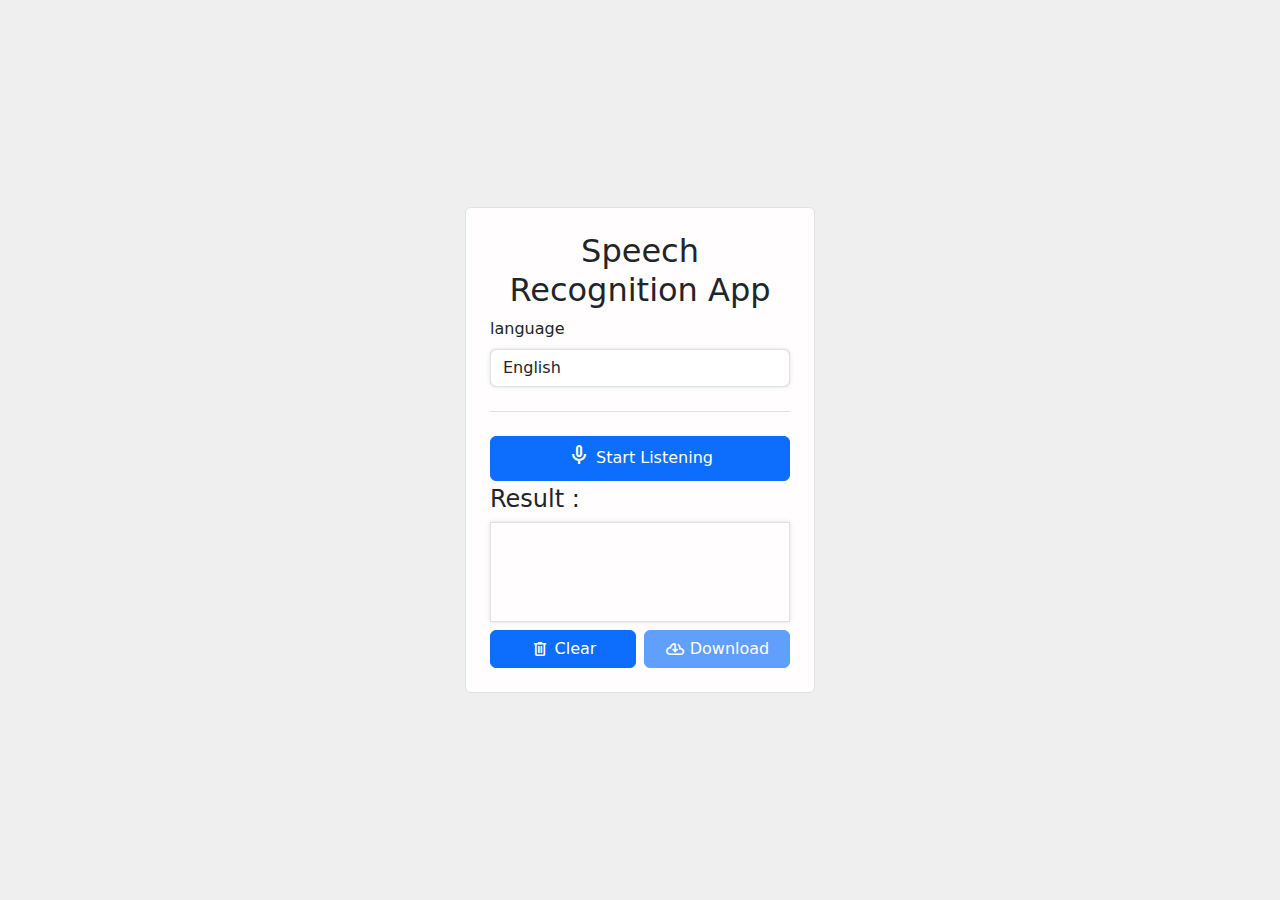
<file: index.html>
<!DOCTYPE html>
<html lang="en">

<head>
    <meta charset="UTF-8">
    <meta name="viewport" content="width=device-width, initial-scale=1.0">
    <title>Speech to Text App</title>
    <!-- material icon -->
    <link rel="stylesheet"
        href="https://fonts.googleapis.com/css2?family=Material+Symbols+Outlined:opsz,wght,FILL,GRAD@24,400,0,0" />
    <!-- bootstrap -->
    <link rel="stylesheet" href="https://cdn.jsdelivr.net/npm/bootstrap@5.3.2/dist/css/bootstrap.min.css">
    <link rel="stylesheet" href="./src/style/style.css">
</head>

<body>
    <div class="container d-flex align-items-center">
        <div id="Speech-form" class="border p-4 ">
            <div class="header">
                <h1 class="fs-2">Speech Recognition App</h1>
                <div id="language">
                    <label for="language-user" class="form-label">language</label>
                    <select name="language-user" id="language-user" class="form-control shadow-defult"
                        aria-label="Large select example">

                    </select>
                </div>
            </div>
            <!-- seprator strat -->
            <div class="separator  my-4"></div>
            <!-- seprator end -->
            <div class="main">
                <div id="recording">
                    <button class="btn btn-primary mb-1">
                        <div class="icon">
                            <span class="material-symbols-outlined fs-4">
                                mic
                            </span>
                        </div>
                        <span>Start Listening</span>
                    </button>
                </div>
                <div id="result">
                    <h4>Result :</h4>
                    <div class="output-text p-2 border  shadow-defult fs-6  fw-medium">
                    </div>
                </div>
                <div class="user-action d-flex justify-content-center align-items-center mt-2 gap-2">
                    <button class="clear btn btn-primary">
                        <span class="material-symbols-outlined fs-5">
                            delete
                        </span>
                        <span>Clear</span>
                    </button>
                    <button class="download btn btn-primary" disabled>
                        <span class="material-symbols-outlined fs-5">
                            cloud_download
                        </span>
                        <span>Download</span>
                    </button>
                </div>
            </div>

        </div>
    </div>
    <!-- bootstrap -->
    <script src="	https://cdn.jsdelivr.net/npm/bootstrap@5.3.2/dist/js/bootstrap.bundle.min.js"></script>
    <script type="module" src="./src/js/main.js"></script>
</body>

</html>
</file>
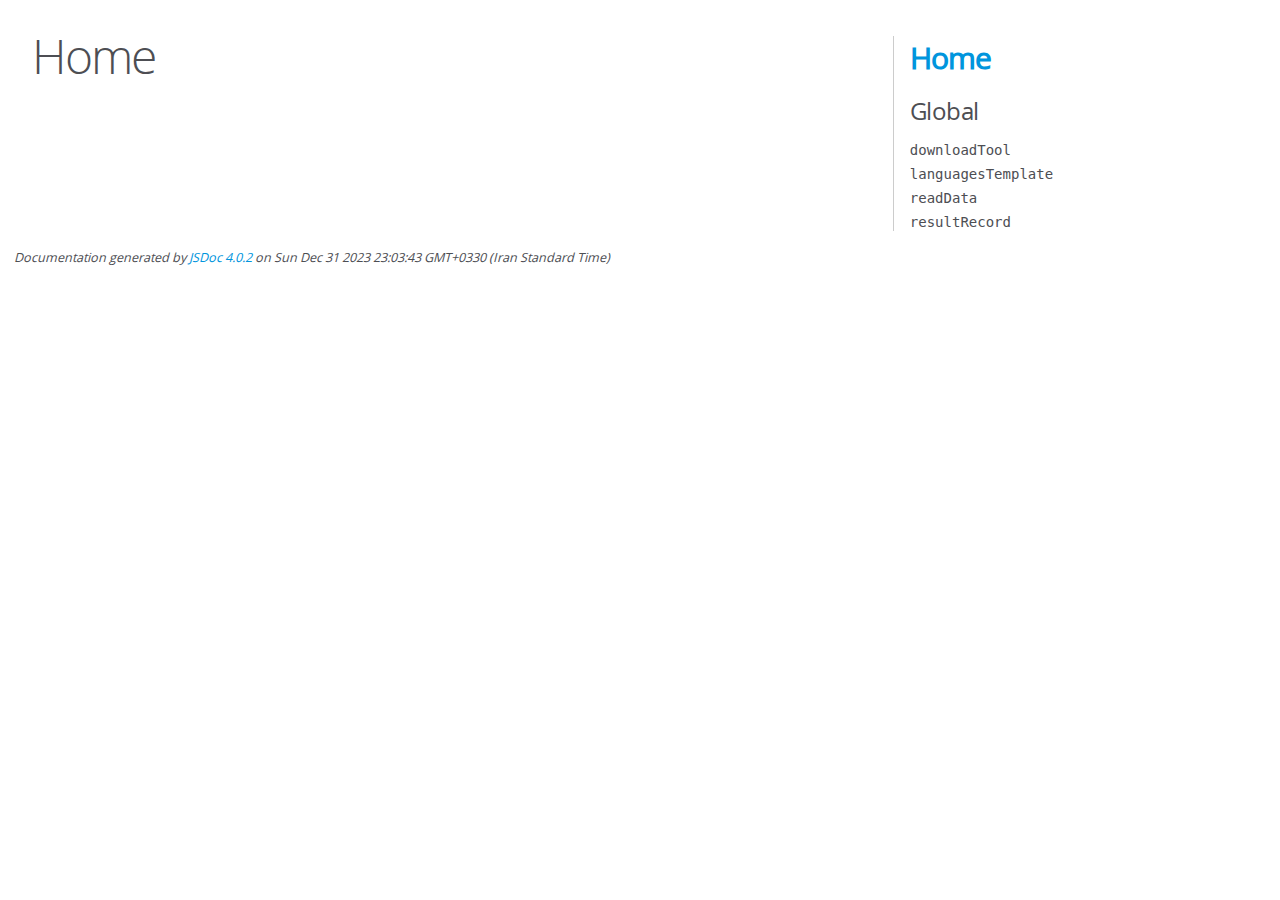
<file: out/index.html>
<!DOCTYPE html>
<html lang="en">
<head>
    <meta charset="utf-8">
    <title>JSDoc: Home</title>

    <script src="scripts/prettify/prettify.js"> </script>
    <script src="scripts/prettify/lang-css.js"> </script>
    <!--[if lt IE 9]>
      <script src="//html5shiv.googlecode.com/svn/trunk/html5.js"></script>
    <![endif]-->
    <link type="text/css" rel="stylesheet" href="styles/prettify-tomorrow.css">
    <link type="text/css" rel="stylesheet" href="styles/jsdoc-default.css">
</head>

<body>

<div id="main">

    <h1 class="page-title">Home</h1>

    



    


    <h3> </h3>










    









</div>

<nav>
    <h2><a href="index.html">Home</a></h2><h3>Global</h3><ul><li><a href="global.html#downloadTool">downloadTool</a></li><li><a href="global.html#languagesTemplate">languagesTemplate</a></li><li><a href="global.html#readData">readData</a></li><li><a href="global.html#resultRecord">resultRecord</a></li></ul>
</nav>

<br class="clear">

<footer>
    Documentation generated by <a href="https://github.com/jsdoc/jsdoc">JSDoc 4.0.2</a> on Sun Dec 31 2023 23:03:43 GMT+0330 (Iran Standard Time)
</footer>

<script> prettyPrint(); </script>
<script src="scripts/linenumber.js"> </script>
</body>
</html>
</file>
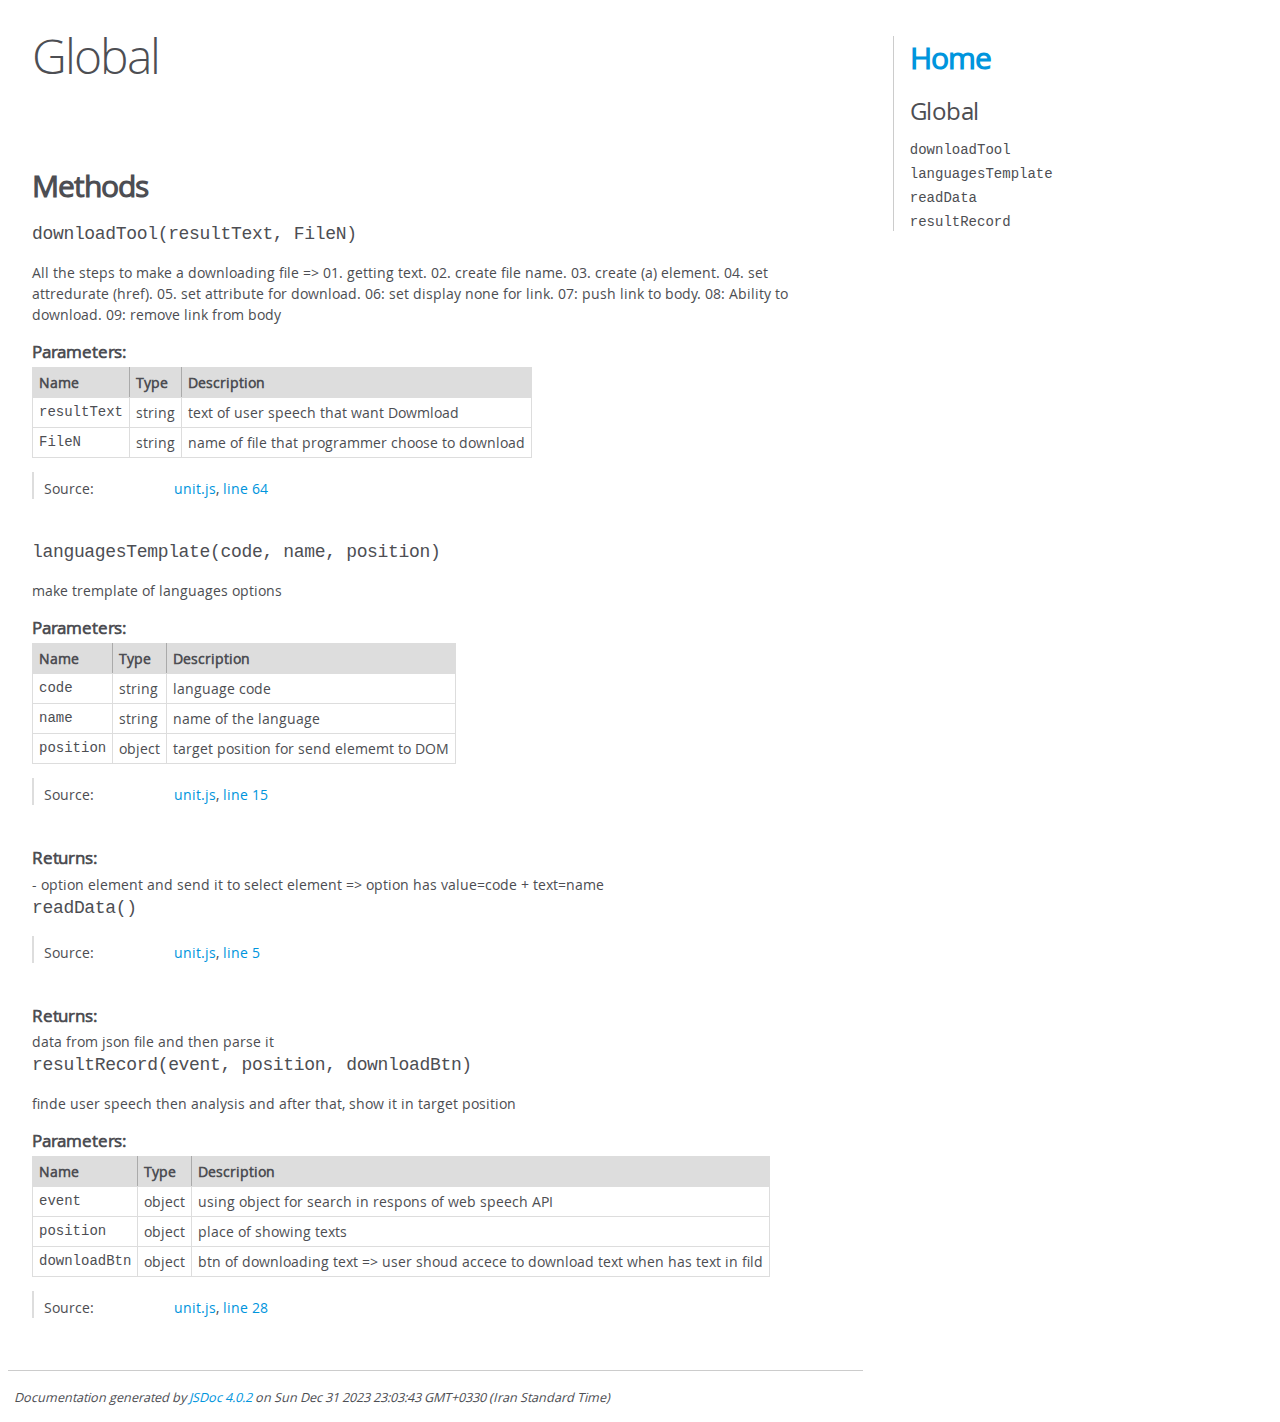
<file: out/global.html>
<!DOCTYPE html>
<html lang="en">
<head>
    <meta charset="utf-8">
    <title>JSDoc: Global</title>

    <script src="scripts/prettify/prettify.js"> </script>
    <script src="scripts/prettify/lang-css.js"> </script>
    <!--[if lt IE 9]>
      <script src="//html5shiv.googlecode.com/svn/trunk/html5.js"></script>
    <![endif]-->
    <link type="text/css" rel="stylesheet" href="styles/prettify-tomorrow.css">
    <link type="text/css" rel="stylesheet" href="styles/jsdoc-default.css">
</head>

<body>

<div id="main">

    <h1 class="page-title">Global</h1>

    




<section>

<header>
    
        <h2></h2>
        
    
</header>

<article>
    <div class="container-overview">
    
        

        


<dl class="details">

    

    

    

    

    

    

    

    

    

    

    

    

    

    

    

    
</dl>


        
    
    </div>

    

    

    

    

    

    

    

    
        <h3 class="subsection-title">Methods</h3>

        
            

    

    
    <h4 class="name" id="downloadTool"><span class="type-signature"></span>downloadTool<span class="signature">(resultText, FileN)</span><span class="type-signature"></span></h4>
    

    



<div class="description">
    All the steps to make a downloading file =>01. getting text.02. create file name.03. create (a) element.04. set attredurate (href).05. set attribute for download.06: set display none for link.07: push link to body.08: Ability to download.09: remove link from body
</div>









    <h5>Parameters:</h5>
    

<table class="params">
    <thead>
    <tr>
        
        <th>Name</th>
        

        <th>Type</th>

        

        

        <th class="last">Description</th>
    </tr>
    </thead>

    <tbody>
    

        <tr>
            
                <td class="name"><code>resultText</code></td>
            

            <td class="type">
            
                
<span class="param-type">string</span>


            
            </td>

            

            

            <td class="description last">text of user speech that want Dowmload</td>
        </tr>

    

        <tr>
            
                <td class="name"><code>FileN</code></td>
            

            <td class="type">
            
                
<span class="param-type">string</span>


            
            </td>

            

            

            <td class="description last">name of file that programmer choose to download</td>
        </tr>

    
    </tbody>
</table>






<dl class="details">

    

    

    

    

    

    

    

    

    

    

    

    

    
    <dt class="tag-source">Source:</dt>
    <dd class="tag-source"><ul class="dummy"><li>
        <a href="unit.js.html">unit.js</a>, <a href="unit.js.html#line64">line 64</a>
    </li></ul></dd>
    

    

    

    
</dl>




















        
            

    

    
    <h4 class="name" id="languagesTemplate"><span class="type-signature"></span>languagesTemplate<span class="signature">(code, name, position)</span><span class="type-signature"></span></h4>
    

    



<div class="description">
    make tremplate of languages options
</div>









    <h5>Parameters:</h5>
    

<table class="params">
    <thead>
    <tr>
        
        <th>Name</th>
        

        <th>Type</th>

        

        

        <th class="last">Description</th>
    </tr>
    </thead>

    <tbody>
    

        <tr>
            
                <td class="name"><code>code</code></td>
            

            <td class="type">
            
                
<span class="param-type">string</span>


            
            </td>

            

            

            <td class="description last">language code</td>
        </tr>

    

        <tr>
            
                <td class="name"><code>name</code></td>
            

            <td class="type">
            
                
<span class="param-type">string</span>


            
            </td>

            

            

            <td class="description last">name of the language</td>
        </tr>

    

        <tr>
            
                <td class="name"><code>position</code></td>
            

            <td class="type">
            
                
<span class="param-type">object</span>


            
            </td>

            

            

            <td class="description last">target position for send elememt to DOM</td>
        </tr>

    
    </tbody>
</table>






<dl class="details">

    

    

    

    

    

    

    

    

    

    

    

    

    
    <dt class="tag-source">Source:</dt>
    <dd class="tag-source"><ul class="dummy"><li>
        <a href="unit.js.html">unit.js</a>, <a href="unit.js.html#line15">line 15</a>
    </li></ul></dd>
    

    

    

    
</dl>















<h5>Returns:</h5>

        
<div class="param-desc">
    - option element and send it to select element => option has value=code + text=name
</div>



    





        
            

    

    
    <h4 class="name" id="readData"><span class="type-signature"></span>readData<span class="signature">()</span><span class="type-signature"></span></h4>
    

    















<dl class="details">

    

    

    

    

    

    

    

    

    

    

    

    

    
    <dt class="tag-source">Source:</dt>
    <dd class="tag-source"><ul class="dummy"><li>
        <a href="unit.js.html">unit.js</a>, <a href="unit.js.html#line5">line 5</a>
    </li></ul></dd>
    

    

    

    
</dl>















<h5>Returns:</h5>

        
<div class="param-desc">
    data from json file and then parse it
</div>



    





        
            

    

    
    <h4 class="name" id="resultRecord"><span class="type-signature"></span>resultRecord<span class="signature">(event, position, downloadBtn)</span><span class="type-signature"></span></h4>
    

    



<div class="description">
    finde user speech then analysis and after that, show it in target position
</div>









    <h5>Parameters:</h5>
    

<table class="params">
    <thead>
    <tr>
        
        <th>Name</th>
        

        <th>Type</th>

        

        

        <th class="last">Description</th>
    </tr>
    </thead>

    <tbody>
    

        <tr>
            
                <td class="name"><code>event</code></td>
            

            <td class="type">
            
                
<span class="param-type">object</span>


            
            </td>

            

            

            <td class="description last">using object for search in respons of web speech API</td>
        </tr>

    

        <tr>
            
                <td class="name"><code>position</code></td>
            

            <td class="type">
            
                
<span class="param-type">object</span>


            
            </td>

            

            

            <td class="description last">place of showing texts</td>
        </tr>

    

        <tr>
            
                <td class="name"><code>downloadBtn</code></td>
            

            <td class="type">
            
                
<span class="param-type">object</span>


            
            </td>

            

            

            <td class="description last">btn of downloading text => user shoud accece to download text when has text in fild</td>
        </tr>

    
    </tbody>
</table>






<dl class="details">

    

    

    

    

    

    

    

    

    

    

    

    

    
    <dt class="tag-source">Source:</dt>
    <dd class="tag-source"><ul class="dummy"><li>
        <a href="unit.js.html">unit.js</a>, <a href="unit.js.html#line28">line 28</a>
    </li></ul></dd>
    

    

    

    
</dl>




















        
    

    

    
</article>

</section>




</div>

<nav>
    <h2><a href="index.html">Home</a></h2><h3>Global</h3><ul><li><a href="global.html#downloadTool">downloadTool</a></li><li><a href="global.html#languagesTemplate">languagesTemplate</a></li><li><a href="global.html#readData">readData</a></li><li><a href="global.html#resultRecord">resultRecord</a></li></ul>
</nav>

<br class="clear">

<footer>
    Documentation generated by <a href="https://github.com/jsdoc/jsdoc">JSDoc 4.0.2</a> on Sun Dec 31 2023 23:03:43 GMT+0330 (Iran Standard Time)
</footer>

<script> prettyPrint(); </script>
<script src="scripts/linenumber.js"> </script>
</body>
</html>
</file>
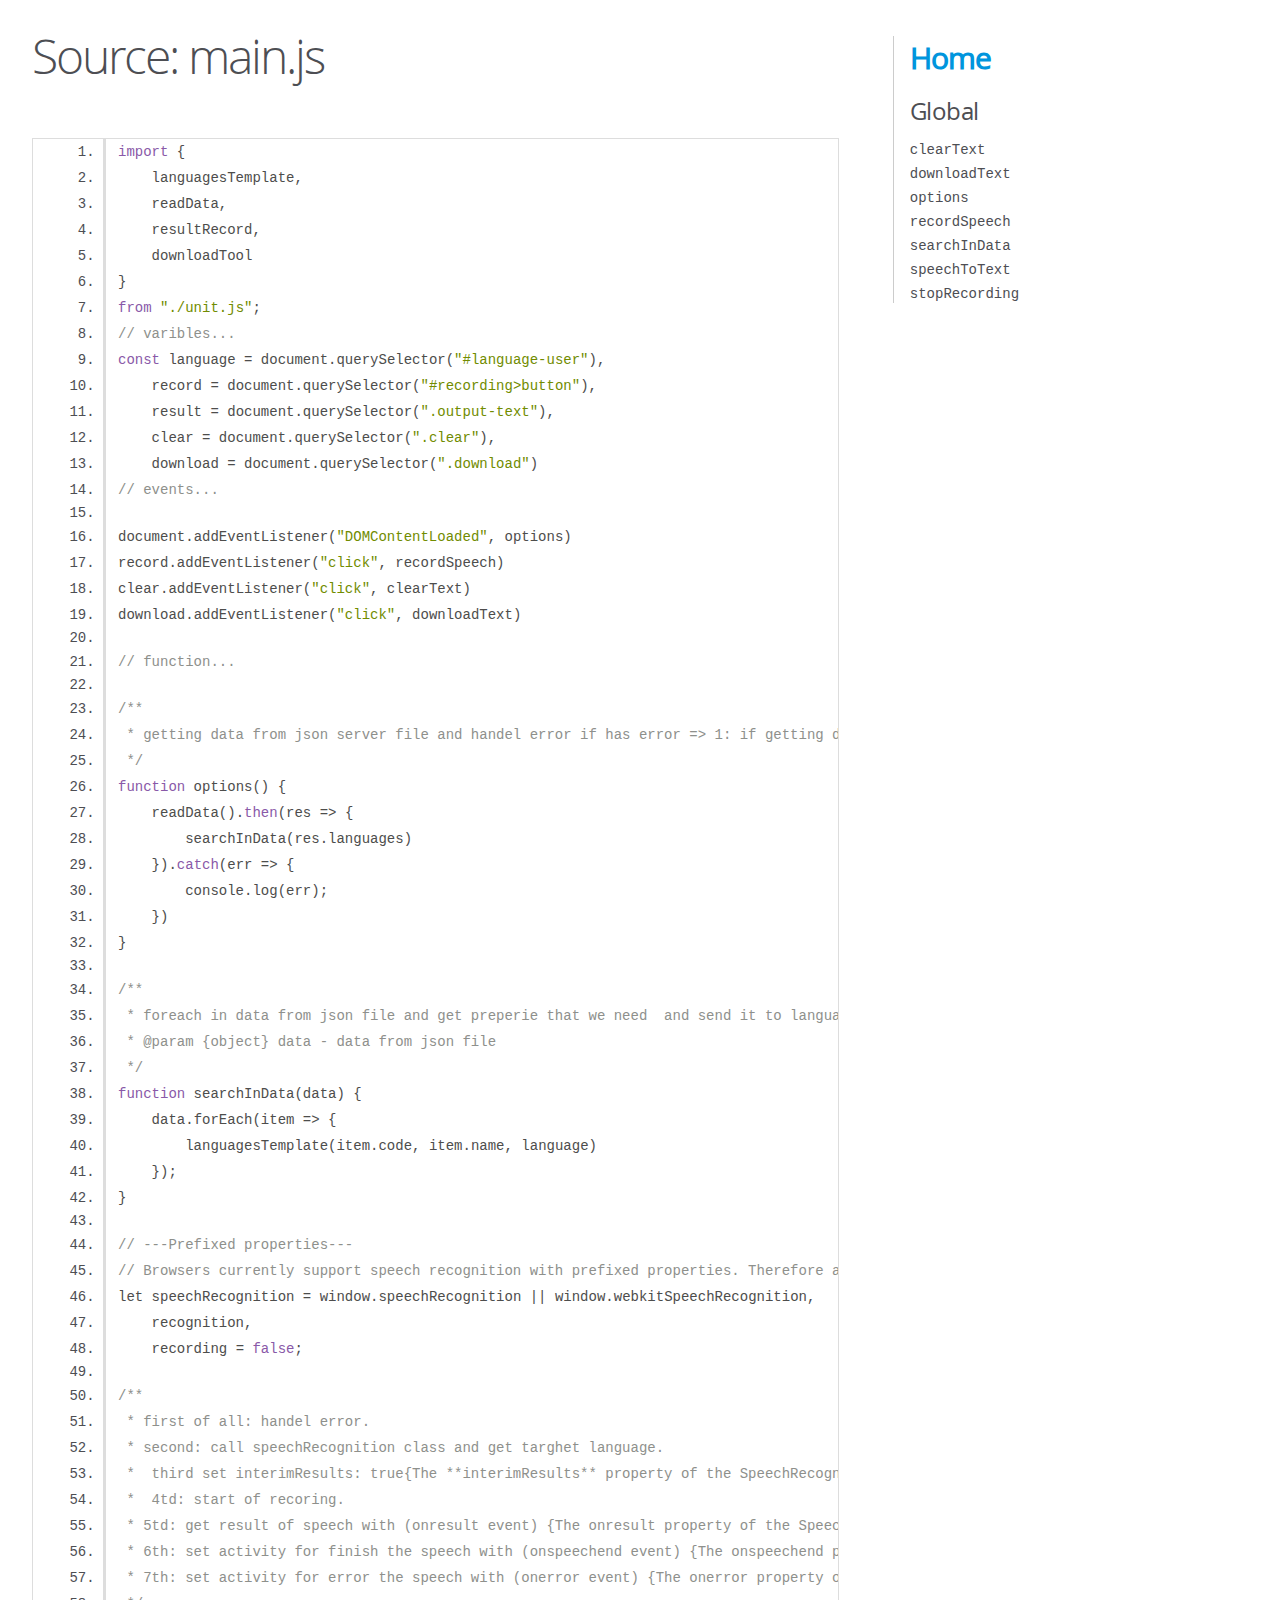
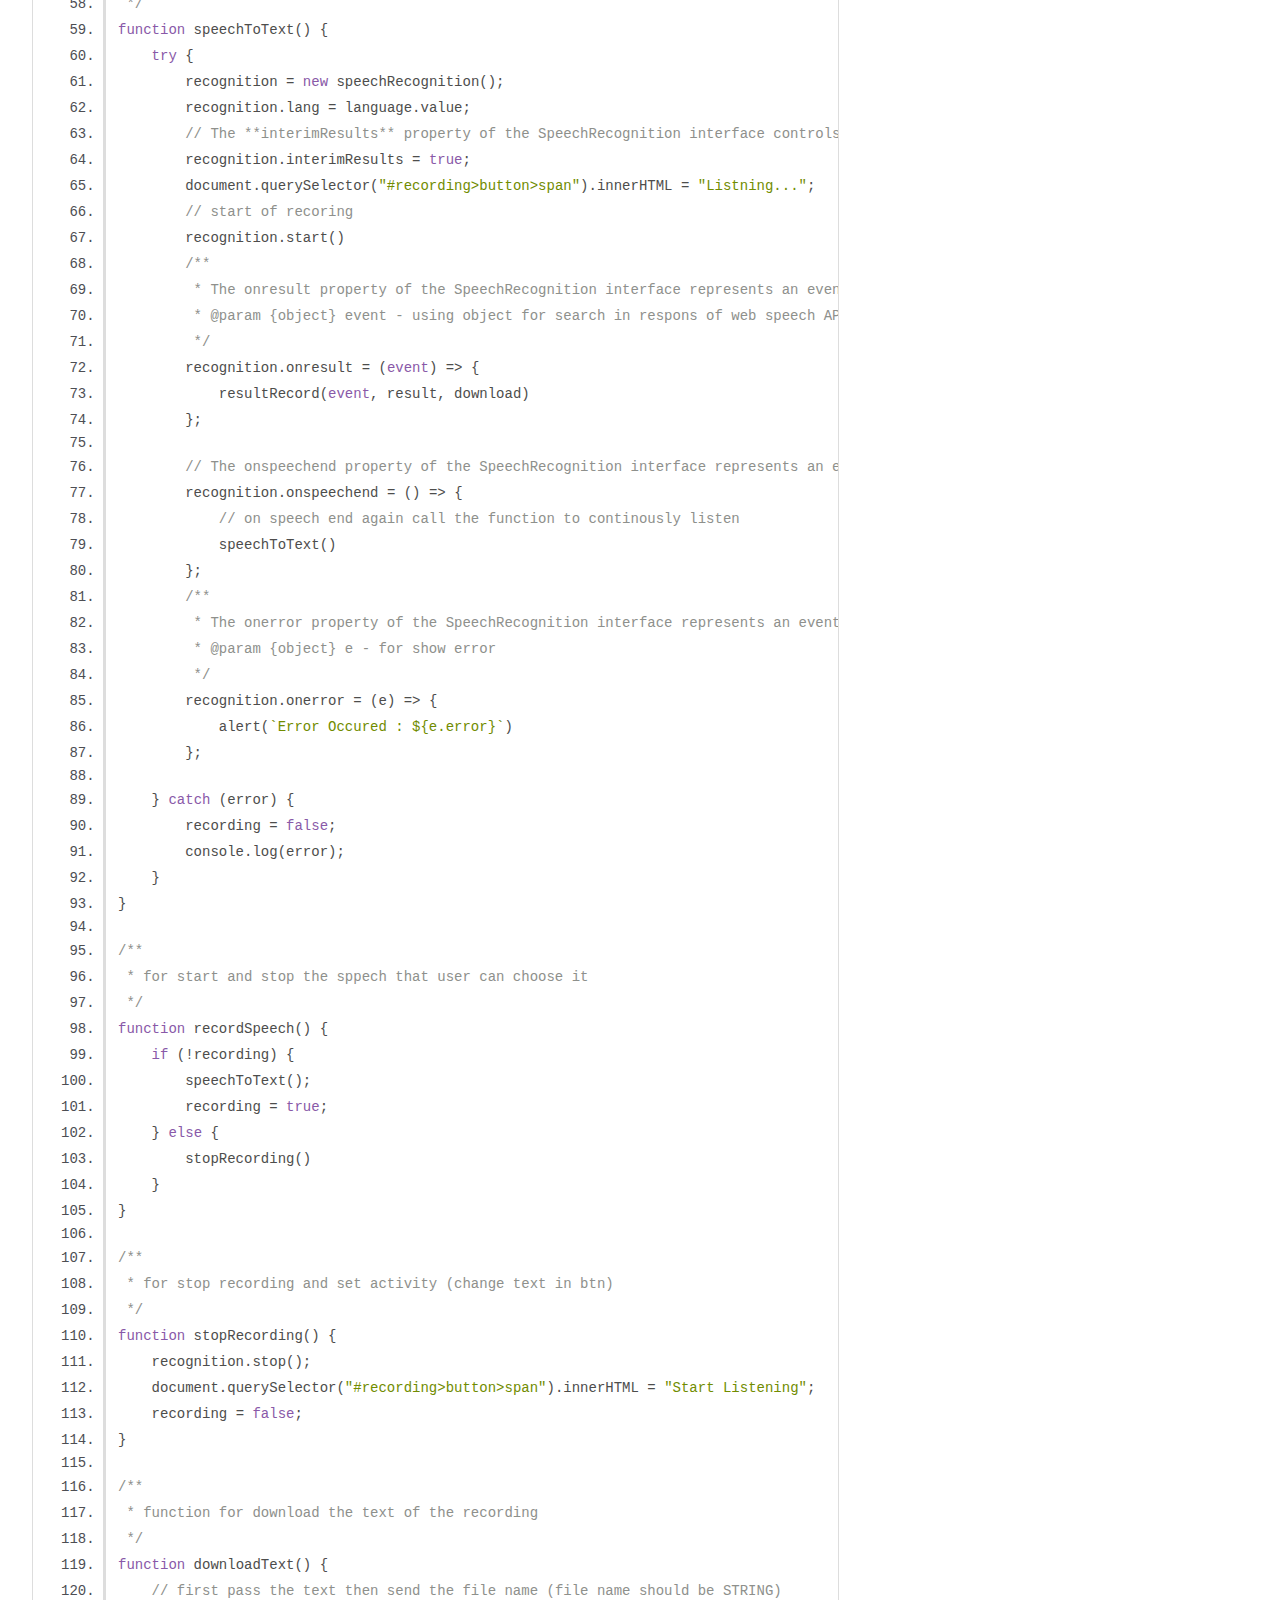
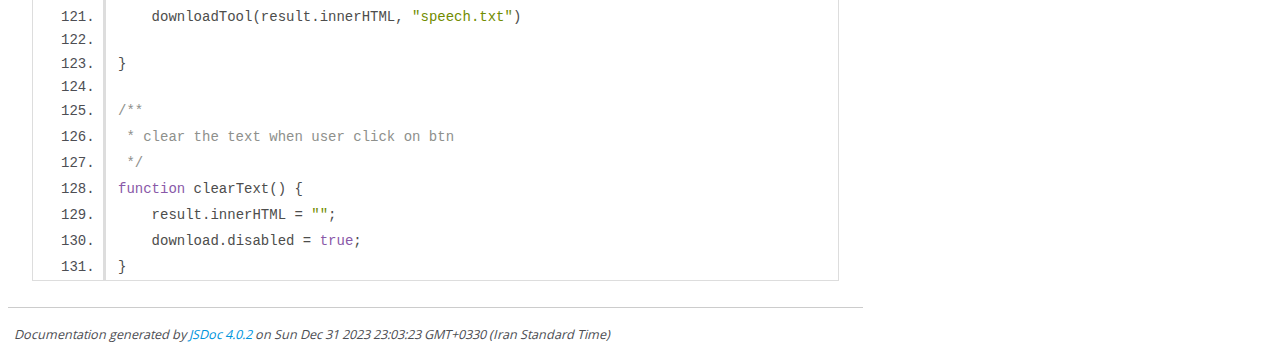
<file: out/main.js.html>
<!DOCTYPE html>
<html lang="en">
<head>
    <meta charset="utf-8">
    <title>JSDoc: Source: main.js</title>

    <script src="scripts/prettify/prettify.js"> </script>
    <script src="scripts/prettify/lang-css.js"> </script>
    <!--[if lt IE 9]>
      <script src="//html5shiv.googlecode.com/svn/trunk/html5.js"></script>
    <![endif]-->
    <link type="text/css" rel="stylesheet" href="styles/prettify-tomorrow.css">
    <link type="text/css" rel="stylesheet" href="styles/jsdoc-default.css">
</head>

<body>

<div id="main">

    <h1 class="page-title">Source: main.js</h1>

    



    
    <section>
        <article>
            <pre class="prettyprint source linenums"><code>import {
    languagesTemplate,
    readData,
    resultRecord,
    downloadTool
}
from "./unit.js";
// varibles...
const language = document.querySelector("#language-user"),
    record = document.querySelector("#recording>button"),
    result = document.querySelector(".output-text"),
    clear = document.querySelector(".clear"),
    download = document.querySelector(".download")
// events...

document.addEventListener("DOMContentLoaded", options)
record.addEventListener("click", recordSpeech)
clear.addEventListener("click", clearText)
download.addEventListener("click", downloadText)

// function...

/**
 * getting data from json server file and handel error if has error => 1: if getting data will be seccess, then call searchData function and send preperties. 2: if has getting data will not be seccess, then .log from err
 */
function options() {
    readData().then(res => {
        searchInData(res.languages)
    }).catch(err => {
        console.log(err);
    })
}

/**
 * foreach in data from json file and get preperie that we need  and send it to languagesTemplate= for make template
 * @param {object} data - data from json file
 */
function searchInData(data) {
    data.forEach(item => {
        languagesTemplate(item.code, item.name, language)
    });
}

// ---Prefixed properties---
// Browsers currently support speech recognition with prefixed properties. Therefore at the start of our code we include these lines to allow for both prefixed properties and unprefixed versions that may be supported in future:
let speechRecognition = window.speechRecognition || window.webkitSpeechRecognition,
    recognition,
    recording = false;

/**
 * first of all: handel error. 
 * second: call speechRecognition class and get targhet language.
 *  third set interimResults: true{The **interimResults** property of the SpeechRecognition interface controls whether interim results should be returned ( true ) or not ( false .) Interim results are results that are not yet final (e.g. the SpeechRecognitionResult. isFinal property is false .) The default value for interimResults is false}.
 *  4td: start of recoring.
 * 5td: get result of speech with (onresult event) {The onresult property of the SpeechRecognition interface represents an event handler that will run when the speech recognition service returns a result}.
 * 6th: set activity for finish the speech with (onspeechend event) {The onspeechend property of the SpeechRecognition interface represents an event handler that will run when speech recognised by the speech recognition service has stopped being detected}.
 * 7th: set activity for error the speech with (onerror event) {The onerror property of the SpeechRecognition interface represents an event handler that will run when a speech recognition error occurs}.
 */
function speechToText() {
    try {
        recognition = new speechRecognition();
        recognition.lang = language.value;
        // The **interimResults** property of the SpeechRecognition interface controls whether interim results should be returned ( true ) or not ( false .) Interim results are results that are not yet final (e.g. the SpeechRecognitionResult. isFinal property is false .) The default value for interimResults is false
        recognition.interimResults = true;
        document.querySelector("#recording>button>span").innerHTML = "Listning...";
        // start of recoring
        recognition.start()
        /**
         * The onresult property of the SpeechRecognition interface represents an event handler that will run when the speech recognition service returns a result
         * @param {object} event - using object for search in respons of web speech API 
         */
        recognition.onresult = (event) => {
            resultRecord(event, result, download)
        };

        // The onspeechend property of the SpeechRecognition interface represents an event handler that will run when speech recognised by the speech recognition service has stopped being detected
        recognition.onspeechend = () => {
            // on speech end again call the function to continously listen
            speechToText()
        };
        /**
         * The onerror property of the SpeechRecognition interface represents an event handler that will run when a speech recognition error occurs
         * @param {object} e - for show error
         */
        recognition.onerror = (e) => {
            alert(`Error Occured : ${e.error}`)
        };

    } catch (error) {
        recording = false;
        console.log(error);
    }
}

/**
 * for start and stop the sppech that user can choose it
 */
function recordSpeech() {
    if (!recording) {
        speechToText();
        recording = true;
    } else {
        stopRecording()
    }
}

/**
 * for stop recording and set activity (change text in btn)
 */
function stopRecording() {
    recognition.stop();
    document.querySelector("#recording>button>span").innerHTML = "Start Listening";
    recording = false;
}

/**
 * function for download the text of the recording
 */
function downloadText() {
    // first pass the text then send the file name (file name should be STRING)
    downloadTool(result.innerHTML, "speech.txt")

}

/**
 * clear the text when user click on btn
 */
function clearText() {
    result.innerHTML = "";
    download.disabled = true;
}</code></pre>
        </article>
    </section>




</div>

<nav>
    <h2><a href="index.html">Home</a></h2><h3>Global</h3><ul><li><a href="global.html#clearText">clearText</a></li><li><a href="global.html#downloadText">downloadText</a></li><li><a href="global.html#options">options</a></li><li><a href="global.html#recordSpeech">recordSpeech</a></li><li><a href="global.html#searchInData">searchInData</a></li><li><a href="global.html#speechToText">speechToText</a></li><li><a href="global.html#stopRecording">stopRecording</a></li></ul>
</nav>

<br class="clear">

<footer>
    Documentation generated by <a href="https://github.com/jsdoc/jsdoc">JSDoc 4.0.2</a> on Sun Dec 31 2023 23:03:23 GMT+0330 (Iran Standard Time)
</footer>

<script> prettyPrint(); </script>
<script src="scripts/linenumber.js"> </script>
</body>
</html>
</file>
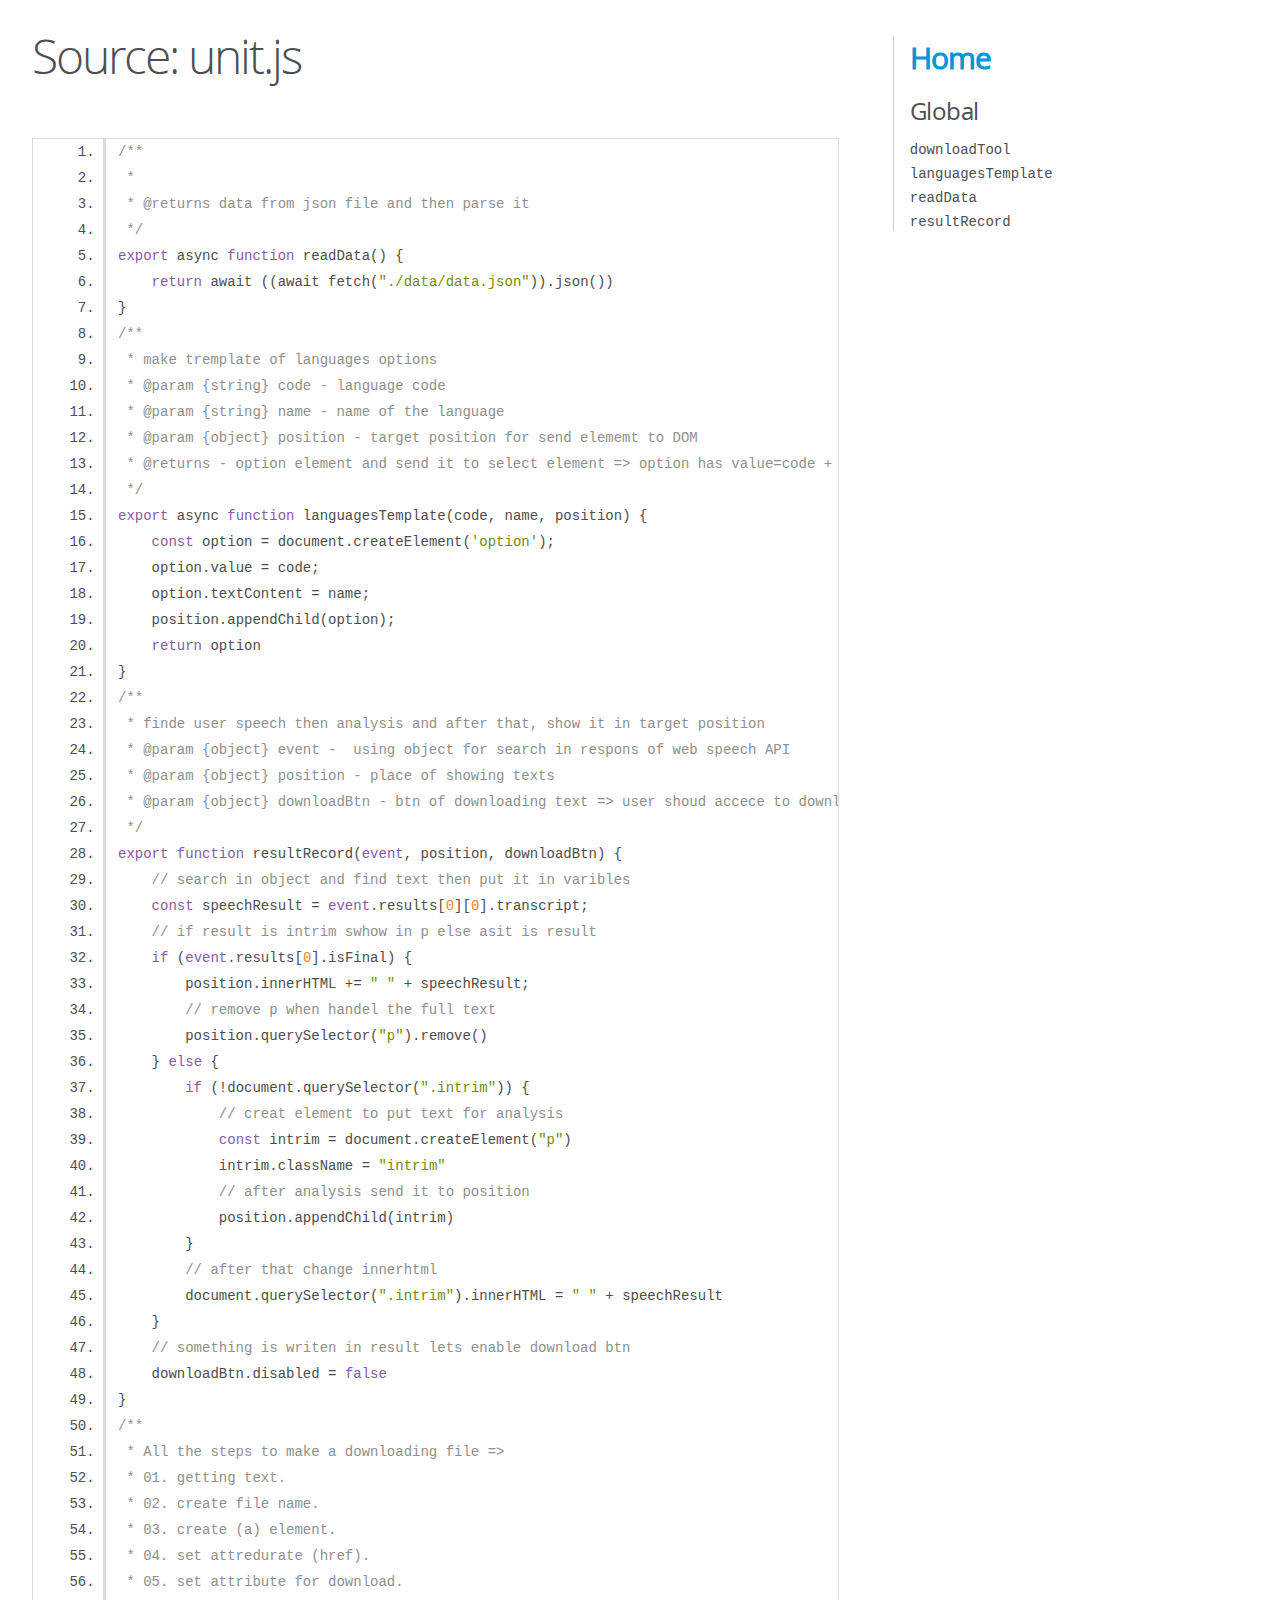
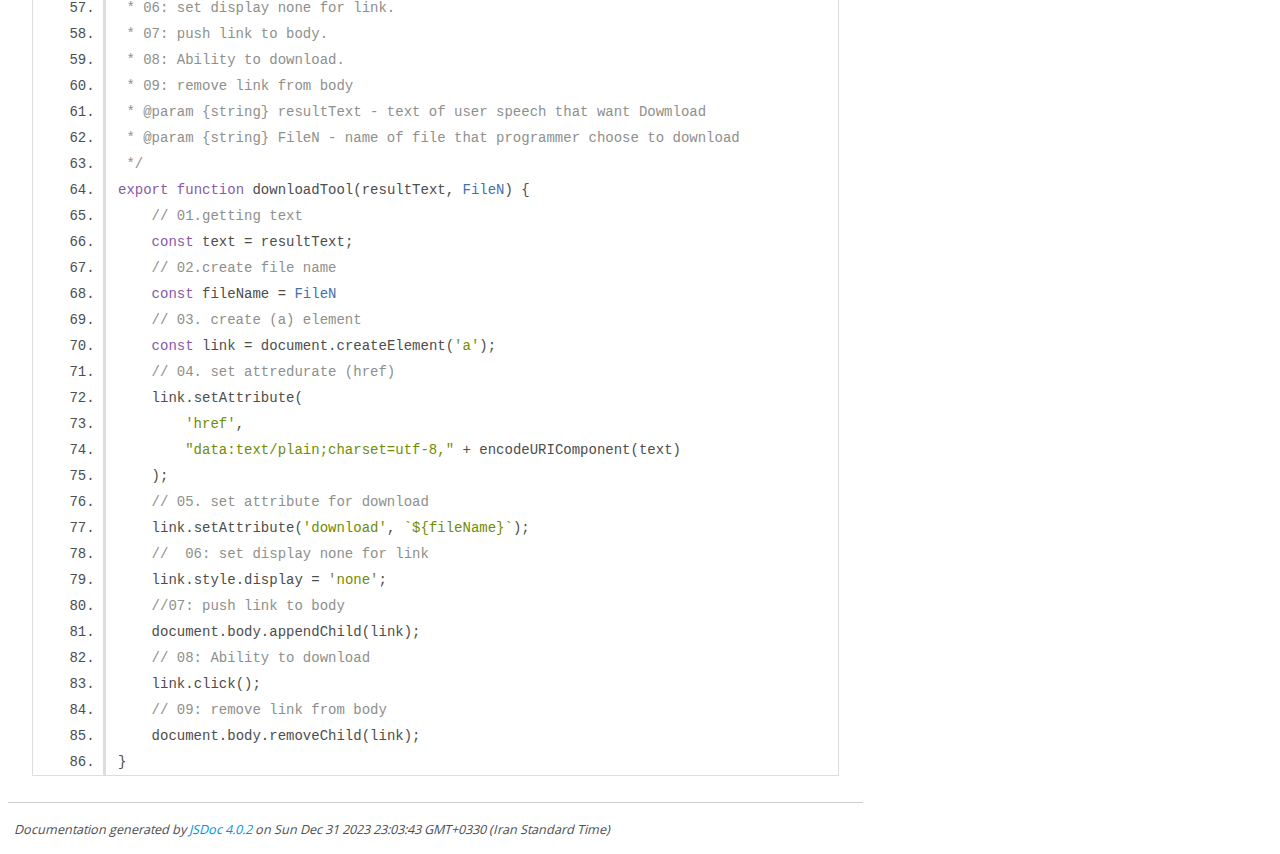
<file: out/unit.js.html>
<!DOCTYPE html>
<html lang="en">
<head>
    <meta charset="utf-8">
    <title>JSDoc: Source: unit.js</title>

    <script src="scripts/prettify/prettify.js"> </script>
    <script src="scripts/prettify/lang-css.js"> </script>
    <!--[if lt IE 9]>
      <script src="//html5shiv.googlecode.com/svn/trunk/html5.js"></script>
    <![endif]-->
    <link type="text/css" rel="stylesheet" href="styles/prettify-tomorrow.css">
    <link type="text/css" rel="stylesheet" href="styles/jsdoc-default.css">
</head>

<body>

<div id="main">

    <h1 class="page-title">Source: unit.js</h1>

    



    
    <section>
        <article>
            <pre class="prettyprint source linenums"><code>/**
 * 
 * @returns data from json file and then parse it
 */
export async function readData() {
    return await ((await fetch("./data/data.json")).json())
}
/**
 * make tremplate of languages options
 * @param {string} code - language code
 * @param {string} name - name of the language
 * @param {object} position - target position for send elememt to DOM
 * @returns - option element and send it to select element => option has value=code + text=name
 */
export async function languagesTemplate(code, name, position) {
    const option = document.createElement('option');
    option.value = code;
    option.textContent = name;
    position.appendChild(option);
    return option
}
/**
 * finde user speech then analysis and after that, show it in target position 
 * @param {object} event -  using object for search in respons of web speech API 
 * @param {object} position - place of showing texts
 * @param {object} downloadBtn - btn of downloading text => user shoud accece to download text when has text in fild
 */
export function resultRecord(event, position, downloadBtn) {
    // search in object and find text then put it in varibles
    const speechResult = event.results[0][0].transcript;
    // if result is intrim swhow in p else asit is result
    if (event.results[0].isFinal) {
        position.innerHTML += " " + speechResult;
        // remove p when handel the full text
        position.querySelector("p").remove()
    } else {
        if (!document.querySelector(".intrim")) {
            // creat element to put text for analysis
            const intrim = document.createElement("p")
            intrim.className = "intrim"
            // after analysis send it to position
            position.appendChild(intrim)
        }
        // after that change innerhtml
        document.querySelector(".intrim").innerHTML = " " + speechResult
    }
    // something is writen in result lets enable download btn
    downloadBtn.disabled = false
}
/**
 * All the steps to make a downloading file =>
 * 01. getting text.
 * 02. create file name.
 * 03. create (a) element.
 * 04. set attredurate (href).
 * 05. set attribute for download.
 * 06: set display none for link.
 * 07: push link to body.
 * 08: Ability to download.
 * 09: remove link from body
 * @param {string} resultText - text of user speech that want Dowmload
 * @param {string} FileN - name of file that programmer choose to download
 */
export function downloadTool(resultText, FileN) {
    // 01.getting text
    const text = resultText;
    // 02.create file name
    const fileName = FileN
    // 03. create (a) element
    const link = document.createElement('a');
    // 04. set attredurate (href)
    link.setAttribute(
        'href',
        "data:text/plain;charset=utf-8," + encodeURIComponent(text)
    );
    // 05. set attribute for download
    link.setAttribute('download', `${fileName}`);
    //  06: set display none for link
    link.style.display = 'none';
    //07: push link to body
    document.body.appendChild(link);
    // 08: Ability to download
    link.click();
    // 09: remove link from body
    document.body.removeChild(link);
}</code></pre>
        </article>
    </section>




</div>

<nav>
    <h2><a href="index.html">Home</a></h2><h3>Global</h3><ul><li><a href="global.html#downloadTool">downloadTool</a></li><li><a href="global.html#languagesTemplate">languagesTemplate</a></li><li><a href="global.html#readData">readData</a></li><li><a href="global.html#resultRecord">resultRecord</a></li></ul>
</nav>

<br class="clear">

<footer>
    Documentation generated by <a href="https://github.com/jsdoc/jsdoc">JSDoc 4.0.2</a> on Sun Dec 31 2023 23:03:43 GMT+0330 (Iran Standard Time)
</footer>

<script> prettyPrint(); </script>
<script src="scripts/linenumber.js"> </script>
</body>
</html>
</file>
<file: src/style/style.css>
body {
  background-color: rgb(239, 239, 239);
}
body .container {
  height: 100vh;
}
body .container #Speech-form {
  width: 350px;
  border-radius: 6px;
  margin: auto;
  background-color: #fffdfd;
}
body .container #Speech-form h1 {
  text-align: center;
}
body .container #Speech-form .separator {
  display: block;
  height: 0;
  border-bottom: 1px solid var(--bs-border-color);
}
body .container #Speech-form .shadow-defult {
  box-shadow: rgba(0, 0, 0, 0.1) 0px 0px 5px 0px, rgba(0, 0, 0, 0.1) 0px 0px 1px 0px;
}
body .container #Speech-form .output-text {
  width: 100%;
  height: 100px;
  line-break: auto;
  overflow-y: auto;
}
body .container #Speech-form button {
  width: 100%;
  display: flex;
  justify-content: center;
  align-items: center;
  gap: 5px;
}
body .container #Speech-form .intrim {
  display: inline;
  margin: 0;
}

/*# sourceMappingURL=style.css.map */
</file>
<file: out/styles/prettify-tomorrow.css>
/* Tomorrow Theme */
/* Original theme - https://github.com/chriskempson/tomorrow-theme */
/* Pretty printing styles. Used with prettify.js. */
/* SPAN elements with the classes below are added by prettyprint. */
/* plain text */
.pln {
  color: #4d4d4c; }

@media screen {
  /* string content */
  .str {
    color: #718c00; }

  /* a keyword */
  .kwd {
    color: #8959a8; }

  /* a comment */
  .com {
    color: #8e908c; }

  /* a type name */
  .typ {
    color: #4271ae; }

  /* a literal value */
  .lit {
    color: #f5871f; }

  /* punctuation */
  .pun {
    color: #4d4d4c; }

  /* lisp open bracket */
  .opn {
    color: #4d4d4c; }

  /* lisp close bracket */
  .clo {
    color: #4d4d4c; }

  /* a markup tag name */
  .tag {
    color: #c82829; }

  /* a markup attribute name */
  .atn {
    color: #f5871f; }

  /* a markup attribute value */
  .atv {
    color: #3e999f; }

  /* a declaration */
  .dec {
    color: #f5871f; }

  /* a variable name */
  .var {
    color: #c82829; }

  /* a function name */
  .fun {
    color: #4271ae; } }
/* Use higher contrast and text-weight for printable form. */
@media print, projection {
  .str {
    color: #060; }

  .kwd {
    color: #006;
    font-weight: bold; }

  .com {
    color: #600;
    font-style: italic; }

  .typ {
    color: #404;
    font-weight: bold; }

  .lit {
    color: #044; }

  .pun, .opn, .clo {
    color: #440; }

  .tag {
    color: #006;
    font-weight: bold; }

  .atn {
    color: #404; }

  .atv {
    color: #060; } }
/* Style */
/*
pre.prettyprint {
  background: white;
  font-family: Consolas, Monaco, 'Andale Mono', monospace;
  font-size: 12px;
  line-height: 1.5;
  border: 1px solid #ccc;
  padding: 10px; }
*/

/* Specify class=linenums on a pre to get line numbering */
ol.linenums {
  margin-top: 0;
  margin-bottom: 0; }

/* IE indents via margin-left */
li.L0,
li.L1,
li.L2,
li.L3,
li.L4,
li.L5,
li.L6,
li.L7,
li.L8,
li.L9 {
  /* */ }

/* Alternate shading for lines */
li.L1,
li.L3,
li.L5,
li.L7,
li.L9 {
  /* */ }
</file>
<file: out/styles/jsdoc-default.css>
@font-face {
    font-family: 'Open Sans';
    font-weight: normal;
    font-style: normal;
    src: url('../fonts/OpenSans-Regular-webfont.eot');
    src:
        local('Open Sans'),
        local('OpenSans'),
        url('../fonts/OpenSans-Regular-webfont.eot?#iefix') format('embedded-opentype'),
        url('../fonts/OpenSans-Regular-webfont.woff') format('woff'),
        url('../fonts/OpenSans-Regular-webfont.svg#open_sansregular') format('svg');
}

@font-face {
    font-family: 'Open Sans Light';
    font-weight: normal;
    font-style: normal;
    src: url('../fonts/OpenSans-Light-webfont.eot');
    src:
        local('Open Sans Light'),
        local('OpenSans Light'),
        url('../fonts/OpenSans-Light-webfont.eot?#iefix') format('embedded-opentype'),
        url('../fonts/OpenSans-Light-webfont.woff') format('woff'),
        url('../fonts/OpenSans-Light-webfont.svg#open_sanslight') format('svg');
}

html
{
    overflow: auto;
    background-color: #fff;
    font-size: 14px;
}

body
{
    font-family: 'Open Sans', sans-serif;
    line-height: 1.5;
    color: #4d4e53;
    background-color: white;
}

a, a:visited, a:active {
    color: #0095dd;
    text-decoration: none;
}

a:hover {
    text-decoration: underline;
}

header
{
    display: block;
    padding: 0px 4px;
}

tt, code, kbd, samp {
    font-family: Consolas, Monaco, 'Andale Mono', monospace;
}

.class-description {
    font-size: 130%;
    line-height: 140%;
    margin-bottom: 1em;
    margin-top: 1em;
}

.class-description:empty {
    margin: 0;
}

#main {
    float: left;
    width: 70%;
}

article dl {
    margin-bottom: 40px;
}

article img {
  max-width: 100%;
}

section
{
    display: block;
    background-color: #fff;
    padding: 12px 24px;
    border-bottom: 1px solid #ccc;
    margin-right: 30px;
}

.variation {
    display: none;
}

.signature-attributes {
    font-size: 60%;
    color: #aaa;
    font-style: italic;
    font-weight: lighter;
}

nav
{
    display: block;
    float: right;
    margin-top: 28px;
    width: 30%;
    box-sizing: border-box;
    border-left: 1px solid #ccc;
    padding-left: 16px;
}

nav ul {
    font-family: 'Lucida Grande', 'Lucida Sans Unicode', arial, sans-serif;
    font-size: 100%;
    line-height: 17px;
    padding: 0;
    margin: 0;
    list-style-type: none;
}

nav ul a, nav ul a:visited, nav ul a:active {
    font-family: Consolas, Monaco, 'Andale Mono', monospace;
    line-height: 18px;
    color: #4D4E53;
}

nav h3 {
    margin-top: 12px;
}

nav li {
    margin-top: 6px;
}

footer {
    display: block;
    padding: 6px;
    margin-top: 12px;
    font-style: italic;
    font-size: 90%;
}

h1, h2, h3, h4 {
    font-weight: 200;
    margin: 0;
}

h1
{
    font-family: 'Open Sans Light', sans-serif;
    font-size: 48px;
    letter-spacing: -2px;
    margin: 12px 24px 20px;
}

h2, h3.subsection-title
{
    font-size: 30px;
    font-weight: 700;
    letter-spacing: -1px;
    margin-bottom: 12px;
}

h3
{
    font-size: 24px;
    letter-spacing: -0.5px;
    margin-bottom: 12px;
}

h4
{
    font-size: 18px;
    letter-spacing: -0.33px;
    margin-bottom: 12px;
    color: #4d4e53;
}

h5, .container-overview .subsection-title
{
    font-size: 120%;
    font-weight: bold;
    letter-spacing: -0.01em;
    margin: 8px 0 3px 0;
}

h6
{
    font-size: 100%;
    letter-spacing: -0.01em;
    margin: 6px 0 3px 0;
    font-style: italic;
}

table
{
    border-spacing: 0;
    border: 0;
    border-collapse: collapse;
}

td, th
{
    border: 1px solid #ddd;
    margin: 0px;
    text-align: left;
    vertical-align: top;
    padding: 4px 6px;
    display: table-cell;
}

thead tr
{
    background-color: #ddd;
    font-weight: bold;
}

th { border-right: 1px solid #aaa; }
tr > th:last-child { border-right: 1px solid #ddd; }

.ancestors, .attribs { color: #999; }
.ancestors a, .attribs a
{
    color: #999 !important;
    text-decoration: none;
}

.clear
{
    clear: both;
}

.important
{
    font-weight: bold;
    color: #950B02;
}

.yes-def {
    text-indent: -1000px;
}

.type-signature {
    color: #aaa;
}

.name, .signature {
    font-family: Consolas, Monaco, 'Andale Mono', monospace;
}

.details { margin-top: 14px; border-left: 2px solid #DDD; }
.details dt { width: 120px; float: left; padding-left: 10px;  padding-top: 6px; }
.details dd { margin-left: 70px; }
.details ul { margin: 0; }
.details ul { list-style-type: none; }
.details li { margin-left: 30px; padding-top: 6px; }
.details pre.prettyprint { margin: 0 }
.details .object-value { padding-top: 0; }

.description {
    margin-bottom: 1em;
    margin-top: 1em;
}

.code-caption
{
    font-style: italic;
    font-size: 107%;
    margin: 0;
}

.source
{
    border: 1px solid #ddd;
    width: 80%;
    overflow: auto;
}

.prettyprint.source {
    width: inherit;
}

.source code
{
    font-size: 100%;
    line-height: 18px;
    display: block;
    padding: 4px 12px;
    margin: 0;
    background-color: #fff;
    color: #4D4E53;
}

.prettyprint code span.line
{
  display: inline-block;
}

.prettyprint.linenums
{
  padding-left: 70px;
  -webkit-user-select: none;
  -moz-user-select: none;
  -ms-user-select: none;
  user-select: none;
}

.prettyprint.linenums ol
{
  padding-left: 0;
}

.prettyprint.linenums li
{
  border-left: 3px #ddd solid;
}

.prettyprint.linenums li.selected,
.prettyprint.linenums li.selected *
{
  background-color: lightyellow;
}

.prettyprint.linenums li *
{
  -webkit-user-select: text;
  -moz-user-select: text;
  -ms-user-select: text;
  user-select: text;
}

.params .name, .props .name, .name code {
    color: #4D4E53;
    font-family: Consolas, Monaco, 'Andale Mono', monospace;
    font-size: 100%;
}

.params td.description > p:first-child,
.props td.description > p:first-child
{
    margin-top: 0;
    padding-top: 0;
}

.params td.description > p:last-child,
.props td.description > p:last-child
{
    margin-bottom: 0;
    padding-bottom: 0;
}

.disabled {
    color: #454545;
}
</file>
